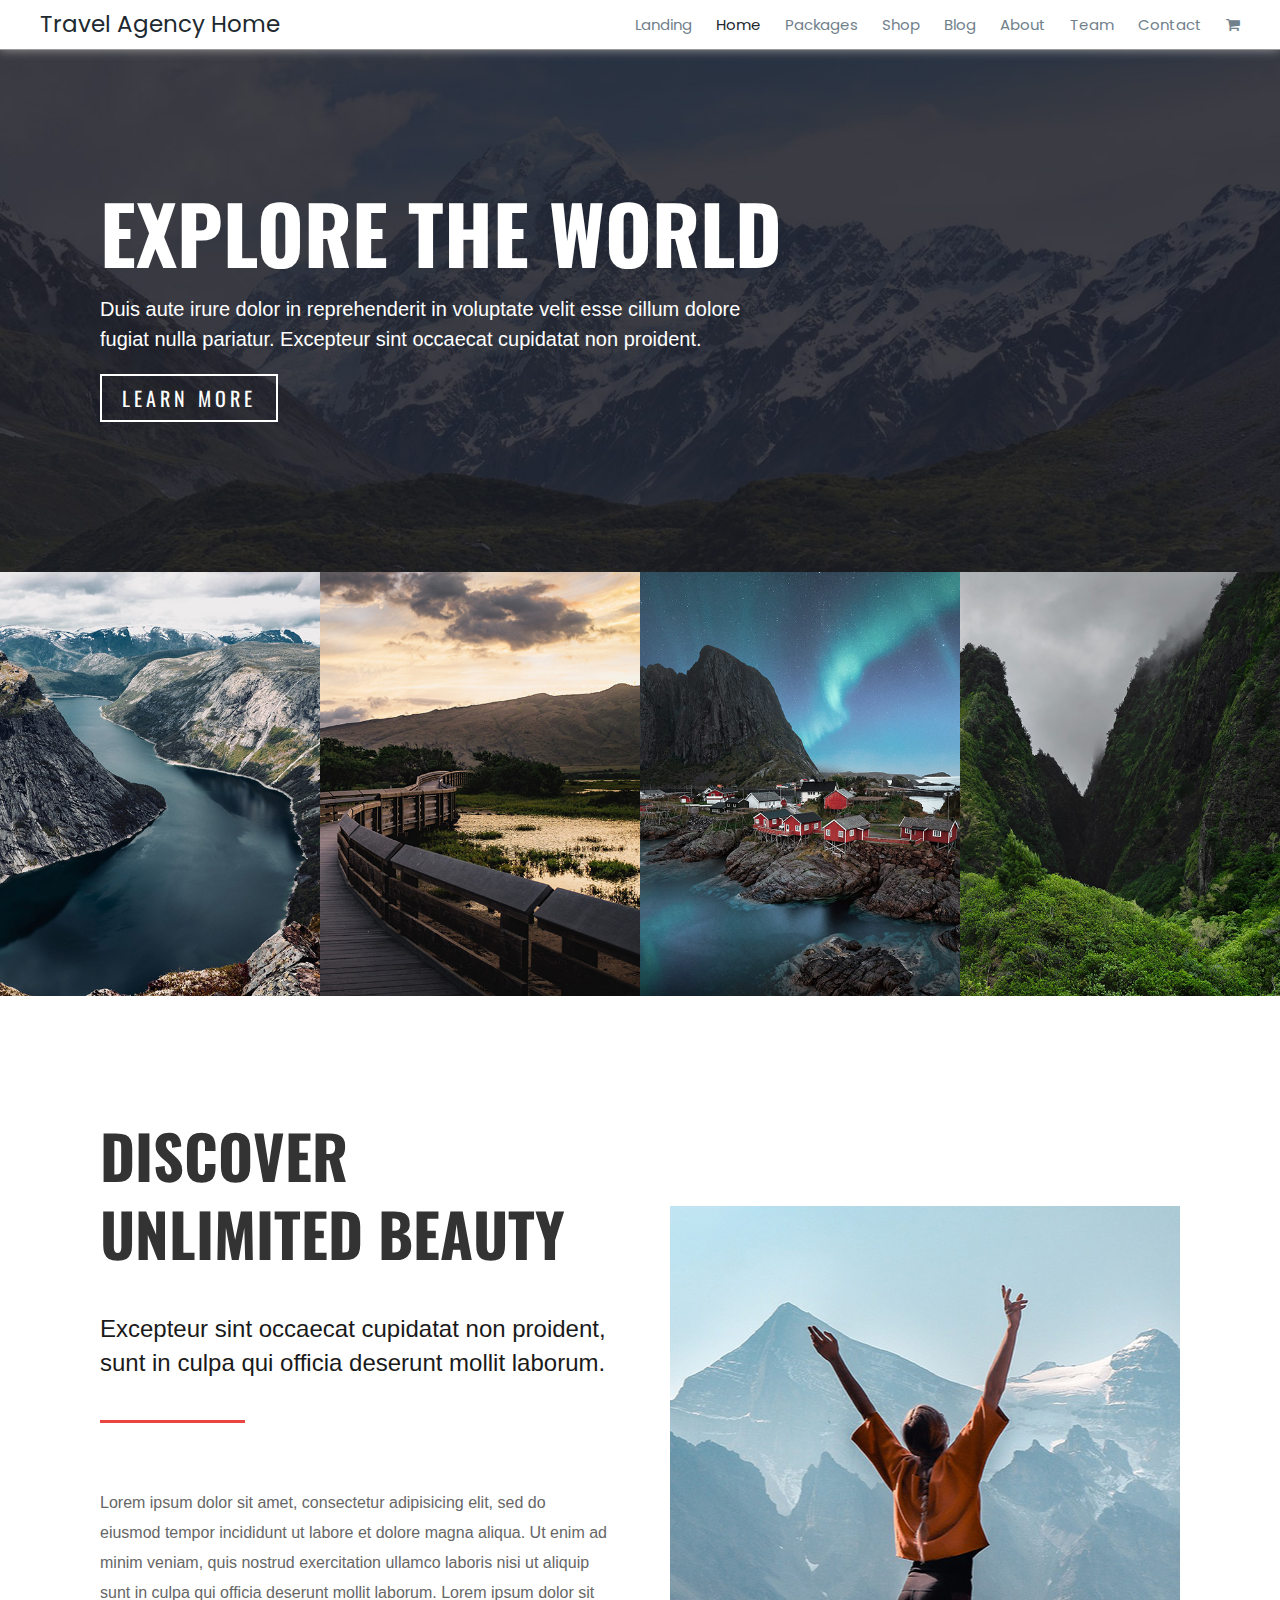
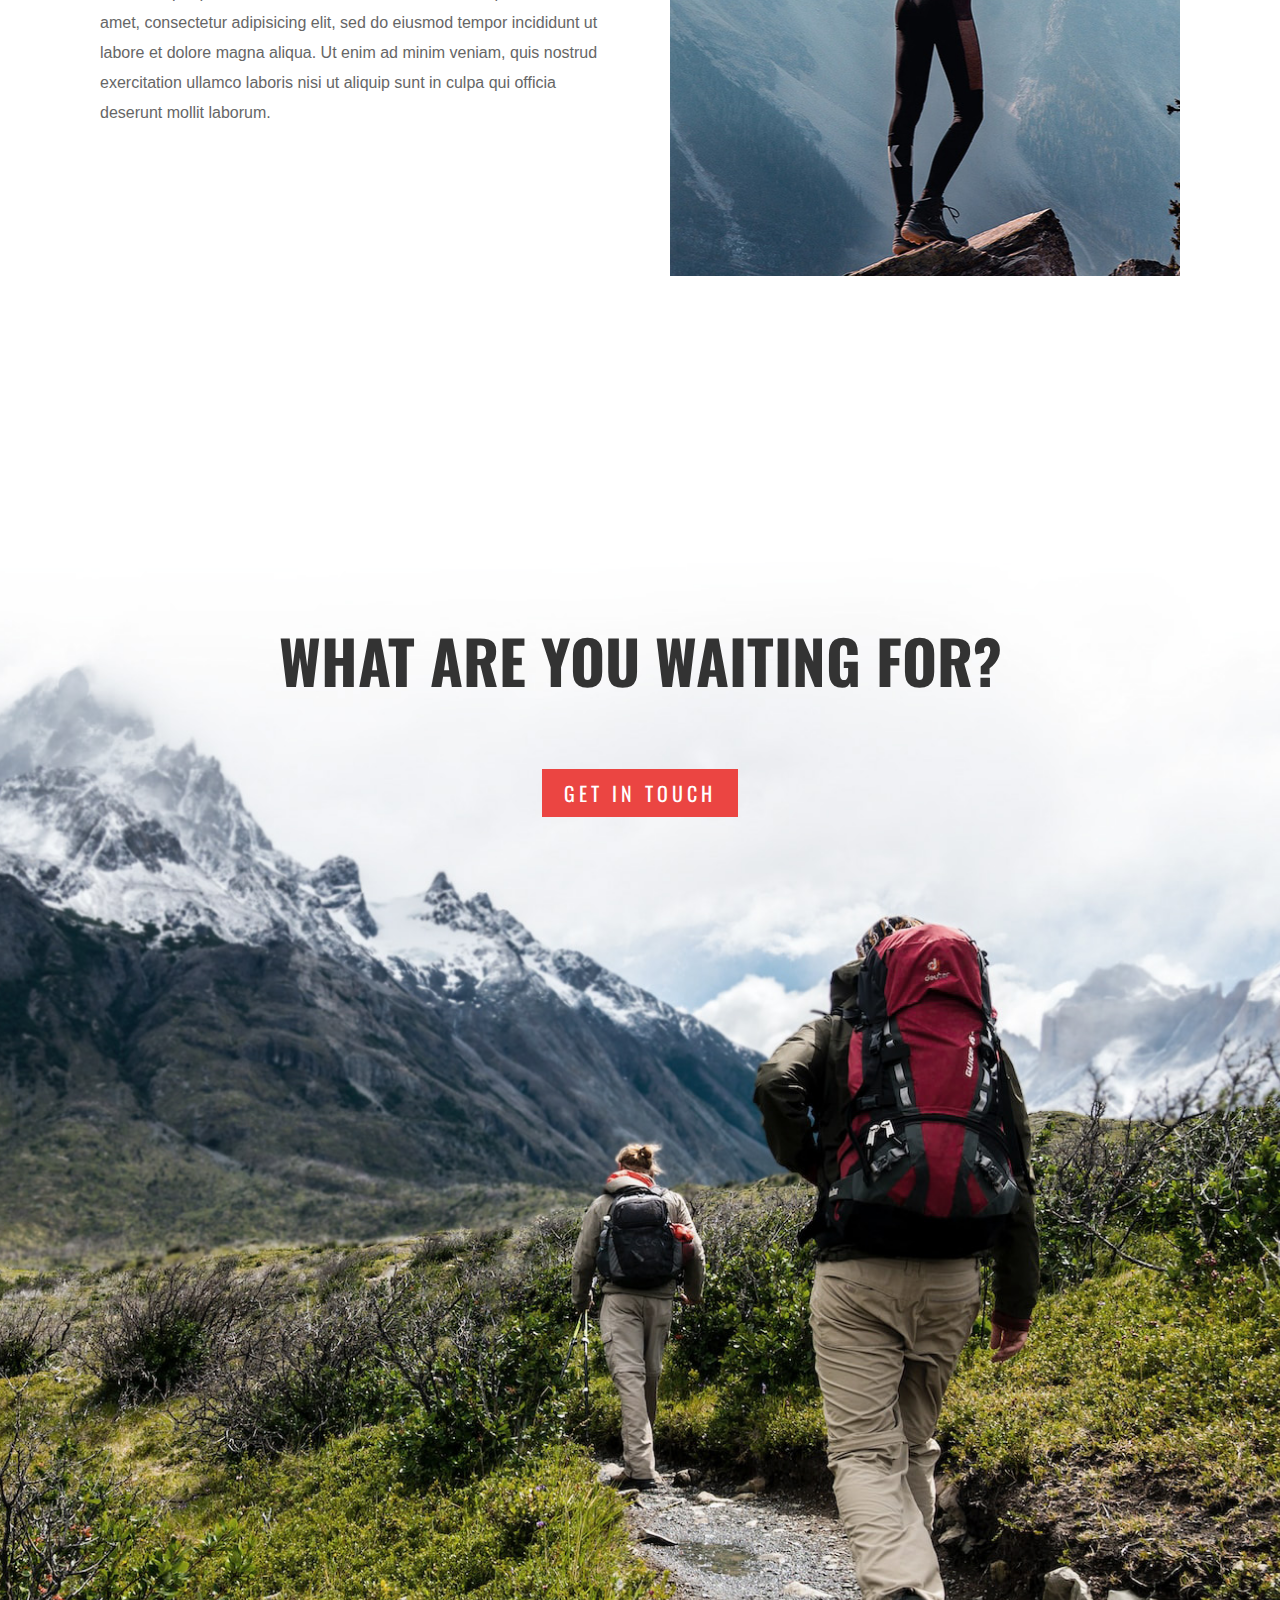
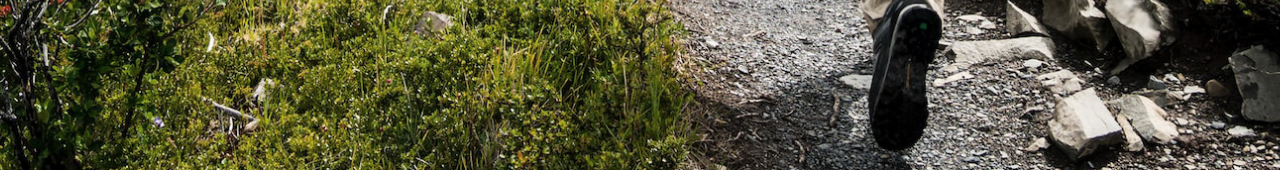
<file: index.html>
<!DOCTYPE html>
<html lang="en">

<head>
	<title>Travel Agency Home</title>
	<meta charset="UTF-8">
	<meta name="viewport" content="width=device-width, initial-scale=1">
	<link rel="stylesheet" href="https://fonts.googleapis.com/css2?family=Oswald">
	<link rel="stylesheet" href="https://fonts.googleapis.com/css2?family=Poppins">
	<link rel="stylesheet" href="https://cdnjs.cloudflare.com/ajax/libs/font-awesome/4.7.0/css/font-awesome.min.css">
	<link rel="stylesheet" href="style.css">
</head>

<body>
	<!-- SECTION MENU -->	
	<div class="section-menu" id="small-display-home">
		<a href="#" class="active logo">Travel Agency<div class="small-display-br"><br></div> Home</a>
		<input type="checkbox" id="toggle"/>
		<label for="toggle"><i class="fa fa-bars"></i></label>
		<div class="menu">
			<a href="#">Landing</a>
			<a href="index.html" class="active">Home</a>
			<a href="packages.html">Packages</a>
			<a href="#">Shop</a>
			<a href="#">Blog</a>
			<a href="#">About</a>
			<a href="#">Team</a>
			<a href="#">Contact</a>
			<a href="#"><i class="fa fa-shopping-cart"></i></a>
		</div>
	</div>
	<!-- SECTION 1 -->	
	<div class="section1-home">
		<div class="image1a-home">
			<div class="container">
				<h1>EXPLORE THE WORLD</h1>
				<div class="content">Duis aute irure dolor in reprehenderit in voluptate velit esse cillum dolore fugiat nulla pariatur. Excepteur sint occaecat cupidatat non proident.</div>
				<a href="/packages.html" class="button">LEARN MORE</a>
			</div>
		</div>
	</div>
	<!-- SECTION 2 -->
	<div class="section2-home">
		<div class="row">
			<div class="col25">
				<img src="images/image2a-home.jpg" alt="fjord">
			</div>
			<div class="col25">
				<img src="images/image2b-home.jpg" alt="bridge">
			</div>
			<div class="col25">
				<img src="images/image2c-home.jpg" alt="village">
			</div>
			<div class="col25">
				<img src="images/image2d-home.jpg" alt="forest">
			</div>
		</div>
	</div>
	<!-- SECTION 3 -->
	<div class="section3-home">
		<div class="container">
			<div class="row">
				<div class="col50 pad-right">
					<h2>DISCOVER<br>UNLIMITED BEAUTY</h2>
					<div class="texte3a-home">
						Excepteur sint occaecat cupidatat non proident, sunt in culpa qui officia deserunt mollit laborum.
					</div>
					<hr>
					<div class="texte3b-home">
						Lorem ipsum dolor sit amet, consectetur adipisicing elit, sed do eiusmod tempor incididunt ut labore et dolore magna aliqua. Ut enim ad minim veniam, quis nostrud exercitation ullamco laboris nisi ut aliquip sunt in culpa qui officia deserunt mollit laborum. Lorem ipsum dolor sit amet, consectetur adipisicing elit, sed do eiusmod tempor incididunt ut labore et dolore magna aliqua. Ut enim ad minim veniam, quis nostrud exercitation ullamco laboris nisi ut aliquip sunt in culpa qui officia deserunt mollit laborum.
					</div>
				</div>
				<div class="col50 pad-left">
					<div class="image3a-home"></div>
				</div>
			</div>
		</div>
	</div>
	<!-- SECTION 4 -->
	<div class="section4-home">
		<div class="image4a-home">
			<div class="container">
				<h2>WHAT ARE YOU WAITING FOR?</h1>
					<a href="#" class="button">GET IN TOUCH</a>
				</div>
			</div>
		</div>
	</div>
</body>

</html>
</file>
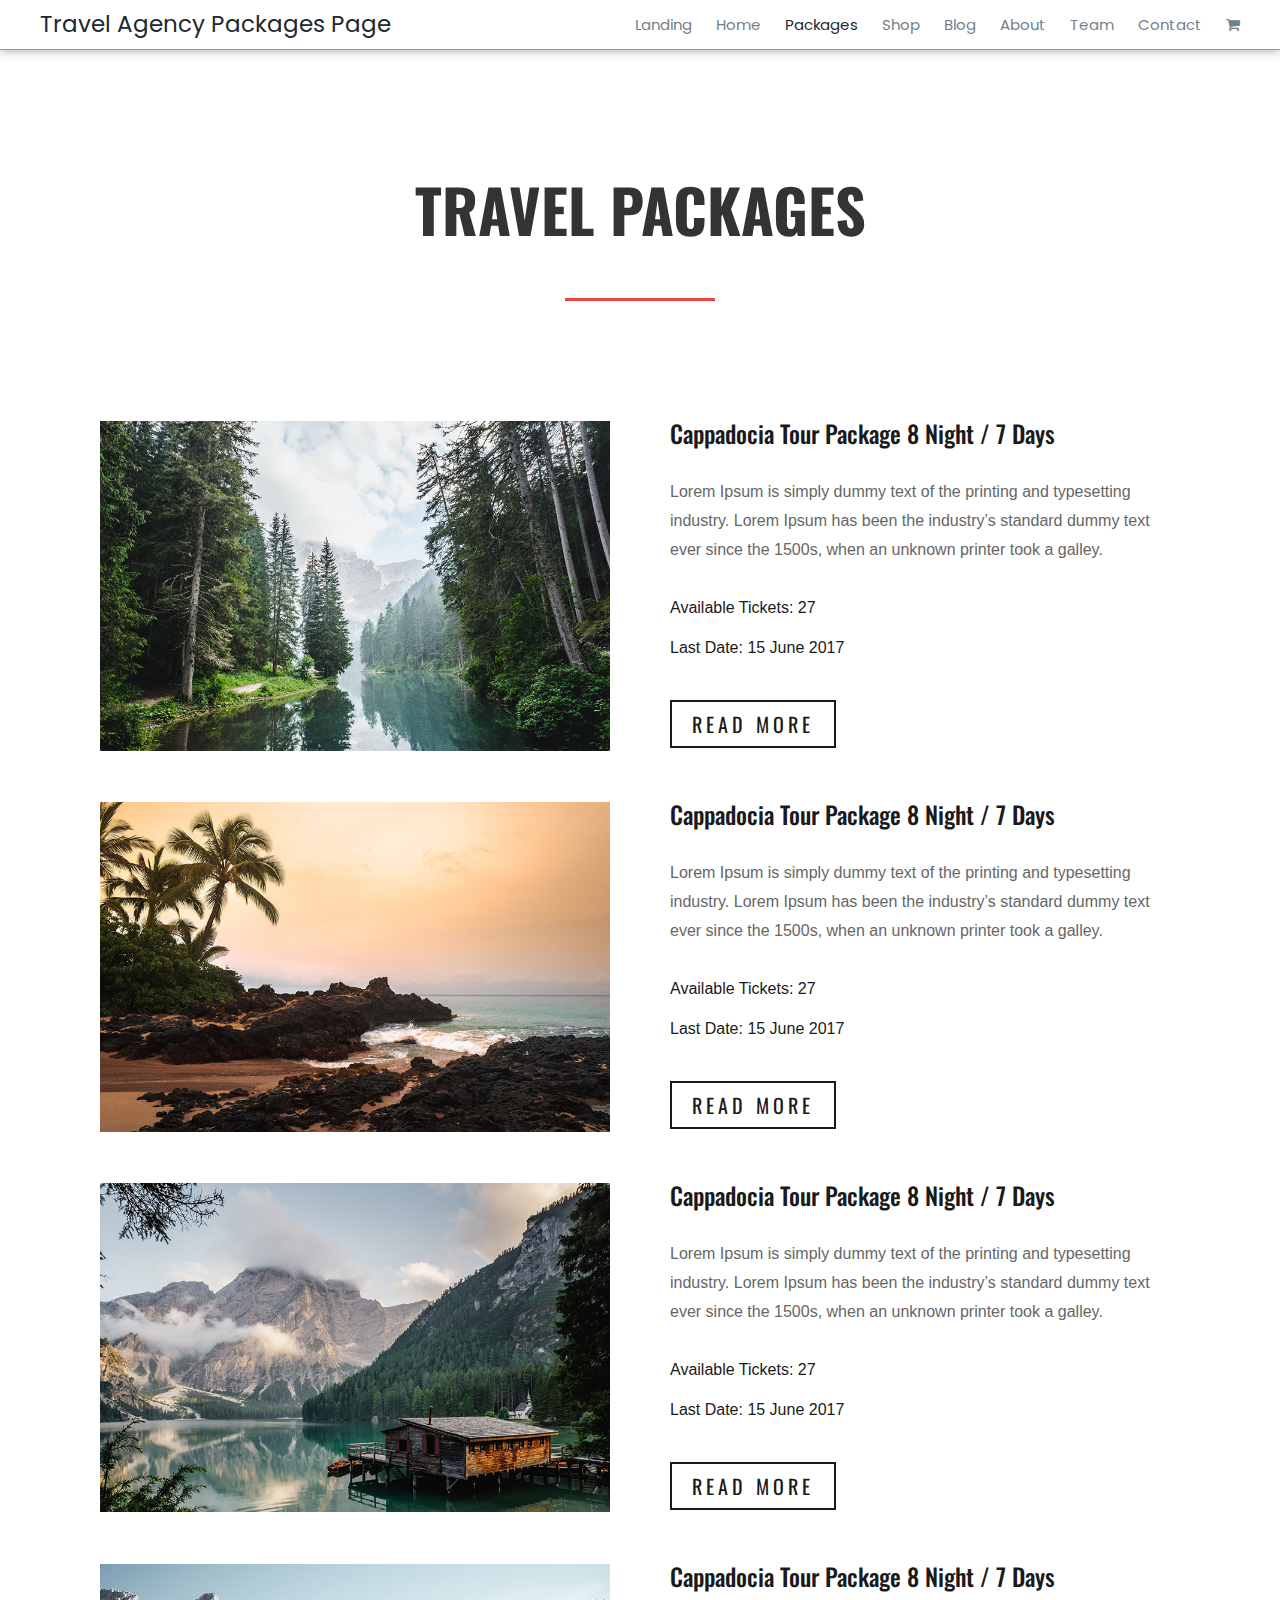
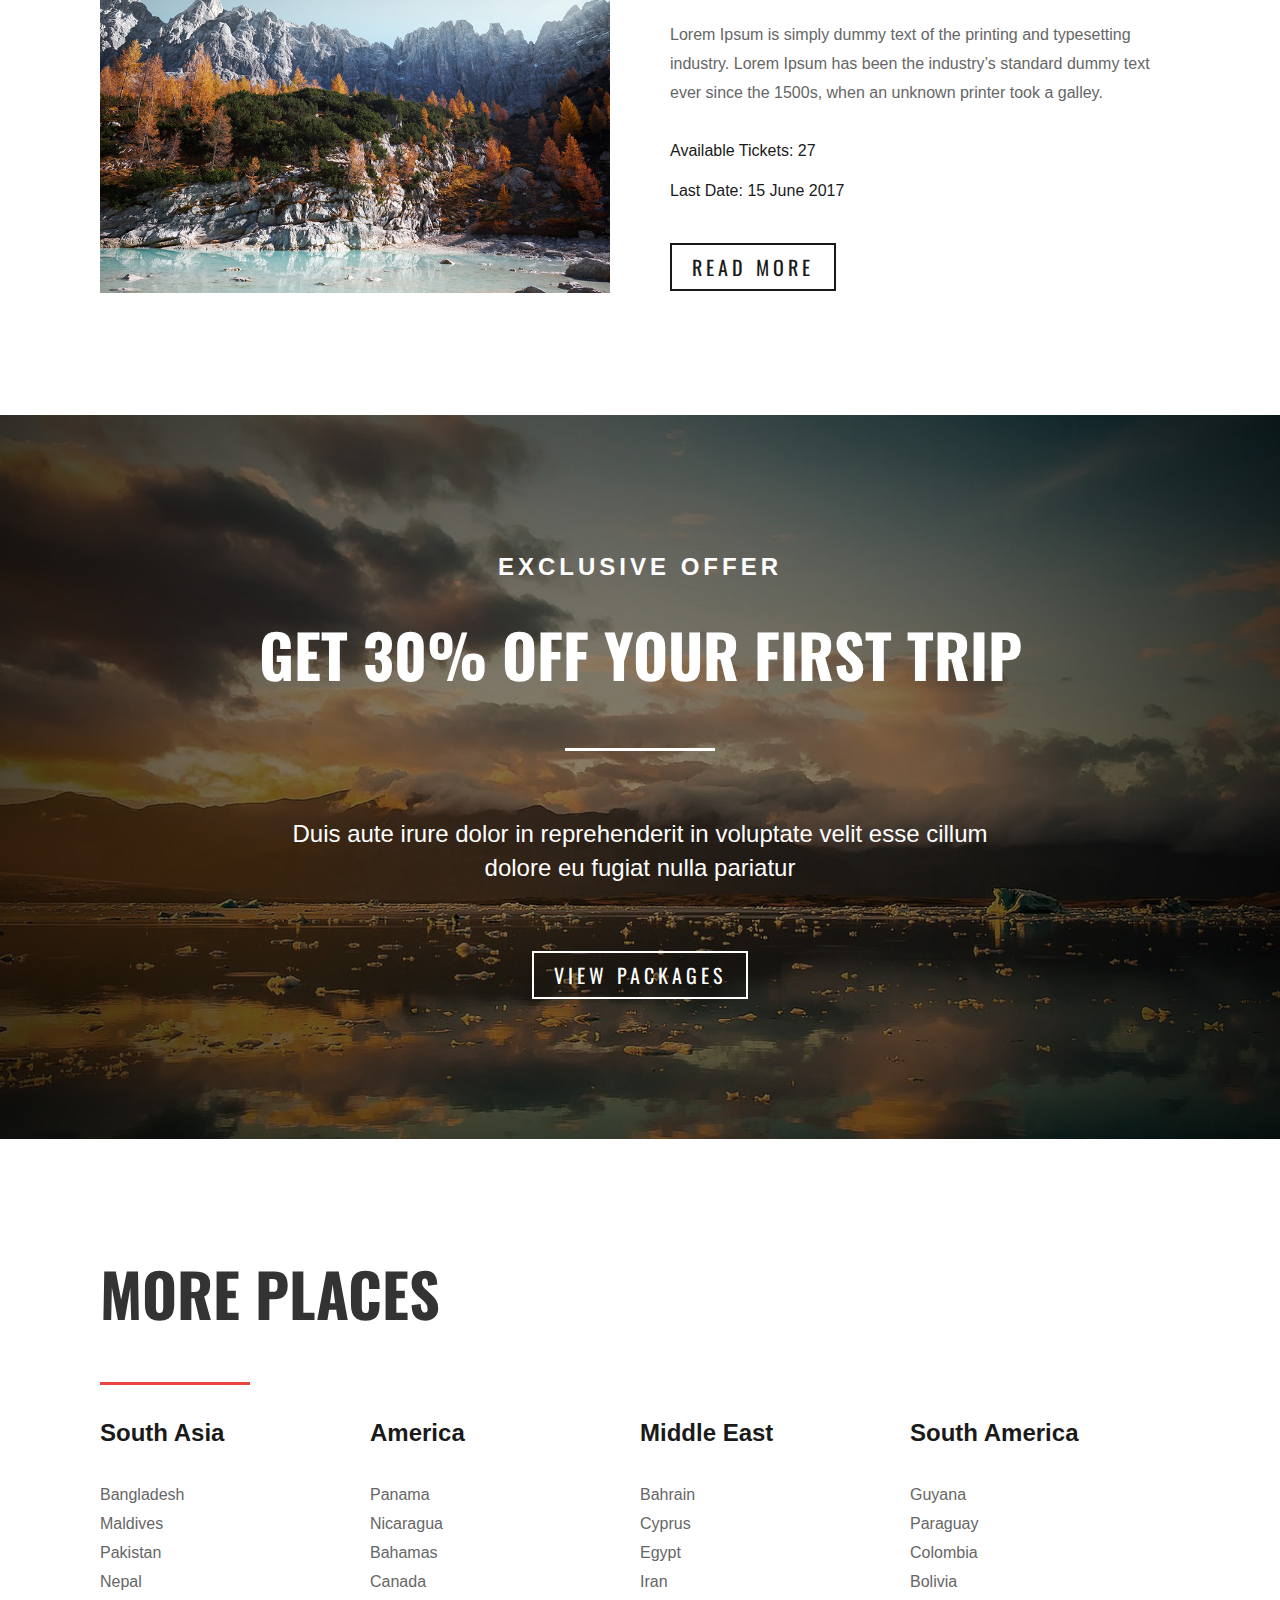
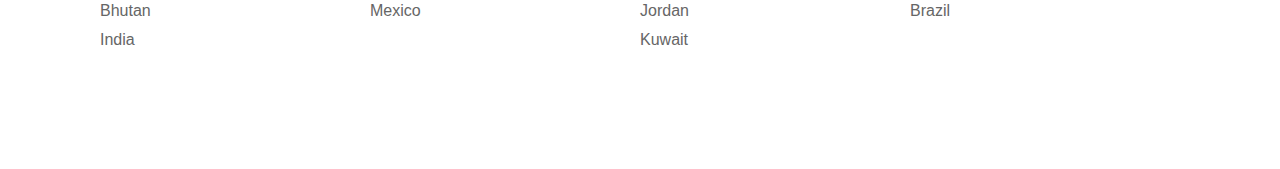
<file: packages.html>
<!DOCTYPE html>
<html lang="en">

<head>
	<title>Travel Agency Packages Page</title>
	<meta charset="UTF-8">
	<meta name="viewport" content="width=device-width, initial-scale=1">
	<link rel="stylesheet" href="https://fonts.googleapis.com/css2?family=Oswald">
	<link rel="stylesheet" href="https://fonts.googleapis.com/css2?family=Poppins">
	<link rel="stylesheet" href="https://cdnjs.cloudflare.com/ajax/libs/font-awesome/4.7.0/css/font-awesome.min.css">
	<link rel="stylesheet" href="style.css">
</head>

<body>
	<!-- SECTION MENU -->	
	<div class="section-menu" id="small-display-pack">
		<a href="#" class="active logo">Travel Agency<div class="small-display-br"><br></div> Packages Page</a>
		<input type="checkbox" id="toggle"/>
		<label for="toggle"><i class="fa fa-bars"></i></label>
		<div class="menu">
			<a href="#">Landing</a>
			<a href="index.html">Home</a>
			<a href="packages.html" class="active">Packages</a>
			<a href="#">Shop</a>
			<a href="#">Blog</a>
			<a href="#">About</a>
			<a href="#">Team</a>
			<a href="#">Contact</a>
			<a href="#"><i class="fa fa-shopping-cart"></i></a>
		</div>
	</div>
	<!-- SECTION 1 -->	
	<div class="section1-pack">
		<h2>TRAVEL PACKAGES</h2>
		<hr>
		<div class="container">
			<div class="row">
				<div class="col50 pad-right">
					<img src="images/image1a-pack.jpg" alt="river">
				</div>
				<div class="col50 pad-left">
					<h4>Cappadocia Tour Package 8 Night / 7 Days</h4>
					<div class="texte1a-pack">
						Lorem Ipsum is simply dummy text of the printing and typesetting industry. Lorem Ipsum has been the industry’s standard dummy text ever since the 1500s, when an unknown printer took a galley.
					</div>
					<div class="texte1b-pack">Available Tickets: 27</div>
					<div class="texte1b-pack">Last Date: 15 June 2017</div>
					<a href="#" class="button">READ MORE</a>
				</div>
				<div class="col50 pad-right">
					<img src="images/image1b-pack.jpg" alt="beach">
				</div>
				<div class="col50 pad-left">
					<h4>Cappadocia Tour Package 8 Night / 7 Days</h4>
					<div class="texte1a-pack">
						Lorem Ipsum is simply dummy text of the printing and typesetting industry. Lorem Ipsum has been the industry’s standard dummy text ever since the 1500s, when an unknown printer took a galley.
					</div>
					<div class="texte1b-pack">Available Tickets: 27</div>
					<div class="texte1b-pack">Last Date: 15 June 2017</div>
					<a href="#" class="button">READ MORE</a>
				</div>
				<div class="col50 pad-right">
					<img src="images/image1c-pack.jpg" alt="cabin">
				</div>
				<div class="col50 pad-left">
					<h4>Cappadocia Tour Package 8 Night / 7 Days</h4>
					<div class="texte1a-pack">
						Lorem Ipsum is simply dummy text of the printing and typesetting industry. Lorem Ipsum has been the industry’s standard dummy text ever since the 1500s, when an unknown printer took a galley.
					</div>
					<div class="texte1b-pack">Available Tickets: 27</div>
					<div class="texte1b-pack">Last Date: 15 June 2017</div>
					<a href="#" class="button">READ MORE</a>
				</div>
				<div class="col50 pad-right">
					<img src="images/image1d-pack.jpg" alt="mountain">
				</div>
				<div class="col50 pad-left">
					<h4>Cappadocia Tour Package 8 Night / 7 Days</h4>
					<div class="texte1a-pack">
						Lorem Ipsum is simply dummy text of the printing and typesetting industry. Lorem Ipsum has been the industry’s standard dummy text ever since the 1500s, when an unknown printer took a galley.
					</div>
					<div class="texte1b-pack">Available Tickets: 27</div>
					<div class="texte1b-pack">Last Date: 15 June 2017</div>
					<a href="#" class="button">READ MORE</a>
				</div>
			</div>
		</div>
	</div>
	<!-- SECTION 2 -->
	<div class="section2-pack">
		<div class="image2a-pack">
			<div class="container">
				<div class="texte2a-pack">EXCLUSIVE OFFER</div>
				<h2>GET 30% OFF YOUR FIRST TRIP</h2>
				<hr>
				<div class="texte2b-pack"> 
					Duis aute irure dolor in reprehenderit in voluptate velit esse cillum<br>dolore eu fugiat nulla pariatur
				</div>
				<a href="#" class="button">VIEW PACKAGES</a>
			</div>
		</div>
	</div>
	<!-- SECTION 3 -->
	<div class="section3-pack">
		<div class="container">
			<div class="row">
				<h2>MORE PLACES</h2>
				<hr>
				<div class="col25">
					<h4>South Asia</h4>
					<a href="#">Bangladesh</a><br>
					<a href="#">Maldives</a><br>
					<a href="#">Pakistan</a><br>
					<a href="#">Nepal</a><br>
					<a href="#">Bhutan</a><br>
					<a href="#">India</a>
				</div>
				<div class="col25">
					<h4>America</h4>
					<a href="#">Panama</a><br>
					<a href="#">Nicaragua</a><br>
					<a href="#">Bahamas</a><br>
					<a href="#">Canada</a><br>
					<a href="#">Mexico</a><br>
					&nbsp;
				</div>
				<div class="col25">
					<h4>Middle East</h4>
					<a href="#">Bahrain</a><br>
					<a href="#">Cyprus</a><br>
					<a href="#">Egypt</a><br>
					<a href="#">Iran</a><br>
					<a href="#">Jordan</a><br>
					<a href="#">Kuwait</a>
				</div>
				<div class="col25">
					<h4>South America</h4>
					<a href="#">Guyana</a><br>
					<a href="#">Paraguay</a><br>
					<a href="#">Colombia</a><br>
					<a href="#">Bolivia</a><br>
					<a href="#">Brazil</a><br>
					&nbsp;
				</div>
			</div>
		</div>
	</div>
</body>

</html>
</file>
<file: style.css>
* {
  box-sizing: border-box;
}

body {
  width: 100%;
  height: 100%;
  margin: 0;
  font-family: Roboto, Helvetica, Arial, Lucida, sans-serif;
}

img {
  width: 100%;
  display: block;
}

.container {
  max-width: 1080px;
  margin: auto;
}

.row:after {
  content: "";
  display: table;
  clear: both;
}

.col25 {
  float: left;
  width: 25%;
}

.col50 {
  float: left;
  width: 50%;
}

.button {
  font-family: Oswald, Helvetica, Arial, Lucida, sans-serif;
  font-size: 20px;
  line-height: 34px;
  border: 2px solid;
  text-decoration: none;
  display: inline-block;
  padding: 5px 20px;
  letter-spacing: 4px;
  color: #ffffff;
}

h2 {
  font-family: Oswald, Helvetica, Arial, Lucida, sans-serif;
  font-size: 60px;
  line-height: 78px;
  color: #333333;
  margin: 0;
}

hr {
  background-color: #eb4542;
  height:3px;
  width: 150px;
  margin: auto;
  border: none;
}

/* ===== GLOBAL MODIFIERS ===== */

.pad-right {
  padding-right: 30px;
}

.pad-left {
  padding-left: 30px;
}

/* ===== SECTION MENU ===== */

.section-menu {
  position: relative;
  border-bottom: 1px solid #999999;
  box-shadow: #999999 0 0 10px;
  font-family: Poppins, sans-serif;
  font-size: 23px;
  line-height: 23px;
  height: 50px;
  color: #71818c;
  text-align: right;
  background-color: #ffffff;
  padding-top: 13px;
}

.logo {
  float: left;
  margin-left: 40px;
}

.section-menu a {
  text-decoration: none;
}

.section-menu a.active {
  color: #20292f;
}

.section-menu a:hover {
  color: #20292f;
}

.menu {
  font-family: Poppins, Helvetica, Arial, Lucida, sans-serif;
  font-size: 15px;
  line-height: 14px;
  margin-right: 30px;
  padding-top: 4px;
}

.menu a {
  color: #71818c;
  margin: 0 10px;
}

label {
  display: none;
  margin-right: 40px;
  width: 23px;
  float: right;
}

label:hover {
  color: #20292f;
}

#toggle {
  display: none;
}

.small-display-br {
  display: none;
}

/* ===== SECTION 1 HOME ===== */

.section1-home {
  font-size: 20px;
  line-height: 24px;
  color: #ffffff;
}

.image1a-home {
  background: #20292f url("images/image1a-home.jpg") no-repeat; 
  background-size : cover;
  background-position: center center;
  padding: 130px 0;
}

.section1-home h1 {
  margin: 0;
}

.section1-home .content {
  max-width: 650px;
  line-height: 1.5;
}

.section1-home h1 {
  font-family: Oswald, Helvetica, Arial, Lucida, sans-serif;
  font-size: 80px;
  line-height: 104px;
  margin: 0;
  padding-bottom: 10px;
}

.section1-home .button {
  margin: 20px 0px;
}

/* ===== SECTION 3 HOME ===== */

.section3-home {
  padding: 120px 0 280px 0;
  margin: 0;
}

.texte3a-home {
  font-size: 24px;
  line-height: 34px;
  color: #1a1a1a;
  margin: 0;
  padding: 40px 0;
}

.section3-home hr {
  width: 145px;
  margin: 0;
}

.texte3b-home {
  font-size: 16px;
  line-height: 30px;
  color: #666666;
  margin: 0;
  padding: 65px 0;
}

.image3a-home {
  background: #20292f url("images/image3a-home.jpg") no-repeat; 
  background-size : cover;
  background-position: center center;
  padding: 335px 0;
  margin-top: 90px;
}

/* ===== SECTION 4 HOME ===== */

.section4-home {
  text-align: center;
}

.image4a-home {
  background: #20292f url("images/image4a-home.jpg") no-repeat; 
  background-size : cover;
  background-position: 77% center;
  padding: 65px 0 933px 0;
}

.section4-home .button {
  border: none;
  padding: 7px 22px;
  margin: 70px 0 20px 0;
  background-color: #eb4542;
}

/* ===== SECTION 1 PACKAGES ===== */

.section1-pack {
  font-size: 16px;
  padding: 70px 0;
}

.section1-pack .container {
  padding-top: 120px;
}

.section1-pack .col50 {
  padding-bottom: 45px;
}

.section1-pack h2 {
  text-align: center;
  padding: 50px 20px;
}

.section1-pack h4 {
  font-family: Oswald, Helvetica, Arial, Lucida, sans-serif;
  font-weight: 500;
  font-size: 24px;
  line-height: 24px;
  color: #1a1a1a;
  margin-top: 0px;
}

.texte1a-pack {
  line-height: 29px;
  color: #666666;
  padding-bottom: 16px;
}

.texte1b-pack {
  line-height: 24px;
  color: #1a1a1a;
  padding-top: 16px;
}

.section1-pack .button {
  margin: 40px 0 9px 0;
  color: #1a1a1a;
  background-color: #ffffff;
}

/* ===== SECTION 2 PACKAGES ===== */

.section2-pack {
  color: #ffffff;
  text-align: center;
}

.image2a-pack {
  background: #20292f url("images/image2a-pack.jpg") no-repeat; 
  background-size : cover;
  background-position: center center;
  padding: 140px 0;
}

.texte2a-pack {
  font-weight: 700;
  font-size: 24px;
  line-height: 24px;
  letter-spacing: 4px;
}

.section2-pack h2 {
  padding: 36px 0 55px 0;
  color: #ffffff;
}

.section2-pack hr {
  background-color: #ffffff;
}

.texte2b-pack {
  font-size: 24px;
  line-height: 34px;
  padding: 66px 0;
}

/* ===== SECTION 3 PACKAGES ===== */

.section3-pack {
  padding: 65px 0 115px 0;
  font-size: 16px;
  line-height: 29px;
}

.section3-pack h2 {
  padding: 50px 0;
}

.section3-pack hr {
  margin: 0;
}

.section3-pack h4 {
  font-size: 24px;
  line-height: 1.3;
  color: #1a1a1a;
}

.section3-pack a {
  color: #666666;
  text-decoration: none;
}

/* ===== RESPONSIVE ===== */

@media screen and (max-width: 1120px) {
  .container {
    padding: 0 20px;
  }

  label {
    display: block;
    cursor: pointer;
  }

  .menu {
    position: absolute;
    text-align: center;
    width: 100%;
    display: none;
    background-color: #ffffff;
    padding-top: 0px;
    top: 50px;
    line-height: 42px;
    z-index: 1;   
  }

  .menu a {
    display: block;
    border-bottom: 1px solid #999999;
    margin: 0;
  }

  #toggle:checked ~ .menu {
    display: block;
  }

  #toggle:checked + label {
    color: #20292f;
  }

  .col25 {
    width: 50%;
  }

  .section3-pack .col25 {
    width: 25%;
  }

  .pad-right {
    padding-right: 10px;
  }

  .pad-left {
    padding-left: 10px;
  }
}

@media screen and (max-width: 891px) {
  .section3-home {
    padding-bottom: 55px;
  }

  .section3-home .col50 {
    width: 100%;
  }
  
  .image3a-home {
    margin-top: 0px;
  }

  .section1-pack .col50 {
    width: 100%;
  }

  .pad-right {
    padding-right: 0px;
  }

  .pad-left {
    padding-left: 0px;
  }
}

@media screen and (max-width: 700px) {
  .section3-pack .col25 {
    width: 50%;
  }
}

@media screen and (max-width: 500px) {
  #small-display-pack {
    height: 70px;
  }

  #small-display-pack .logo {
    text-align: center;
  }

  #small-display-pack .small-display-br {
    display: inline;
  }

  #small-display-pack label {
    margin-top: 11px;
  }

  #small-display-pack .menu {
    top: 70px;  
  }

  .section1-home h1 {
    font-size: 60px;
    line-height: 78px;
  }

  h2 {
    font-size: 48px;
    line-height: 64px;
  }

  .col25 {
    width: 100%;
  }

  .section3-pack .col25 {
    width: 50%;
  }

  .col50 {
    width: 100%;
  }
}

@media screen and (max-width: 380px) {
  #small-display-home {
    height: 70px;
  }

  #small-display-home .logo {
    text-align: center;
  }

  #small-display-home .small-display-br {
    display: inline;
  }

  #small-display-home label {
    margin-top: 11px;
  }

  #small-display-home .menu {
    top: 70px;  
  }
}
</file>
